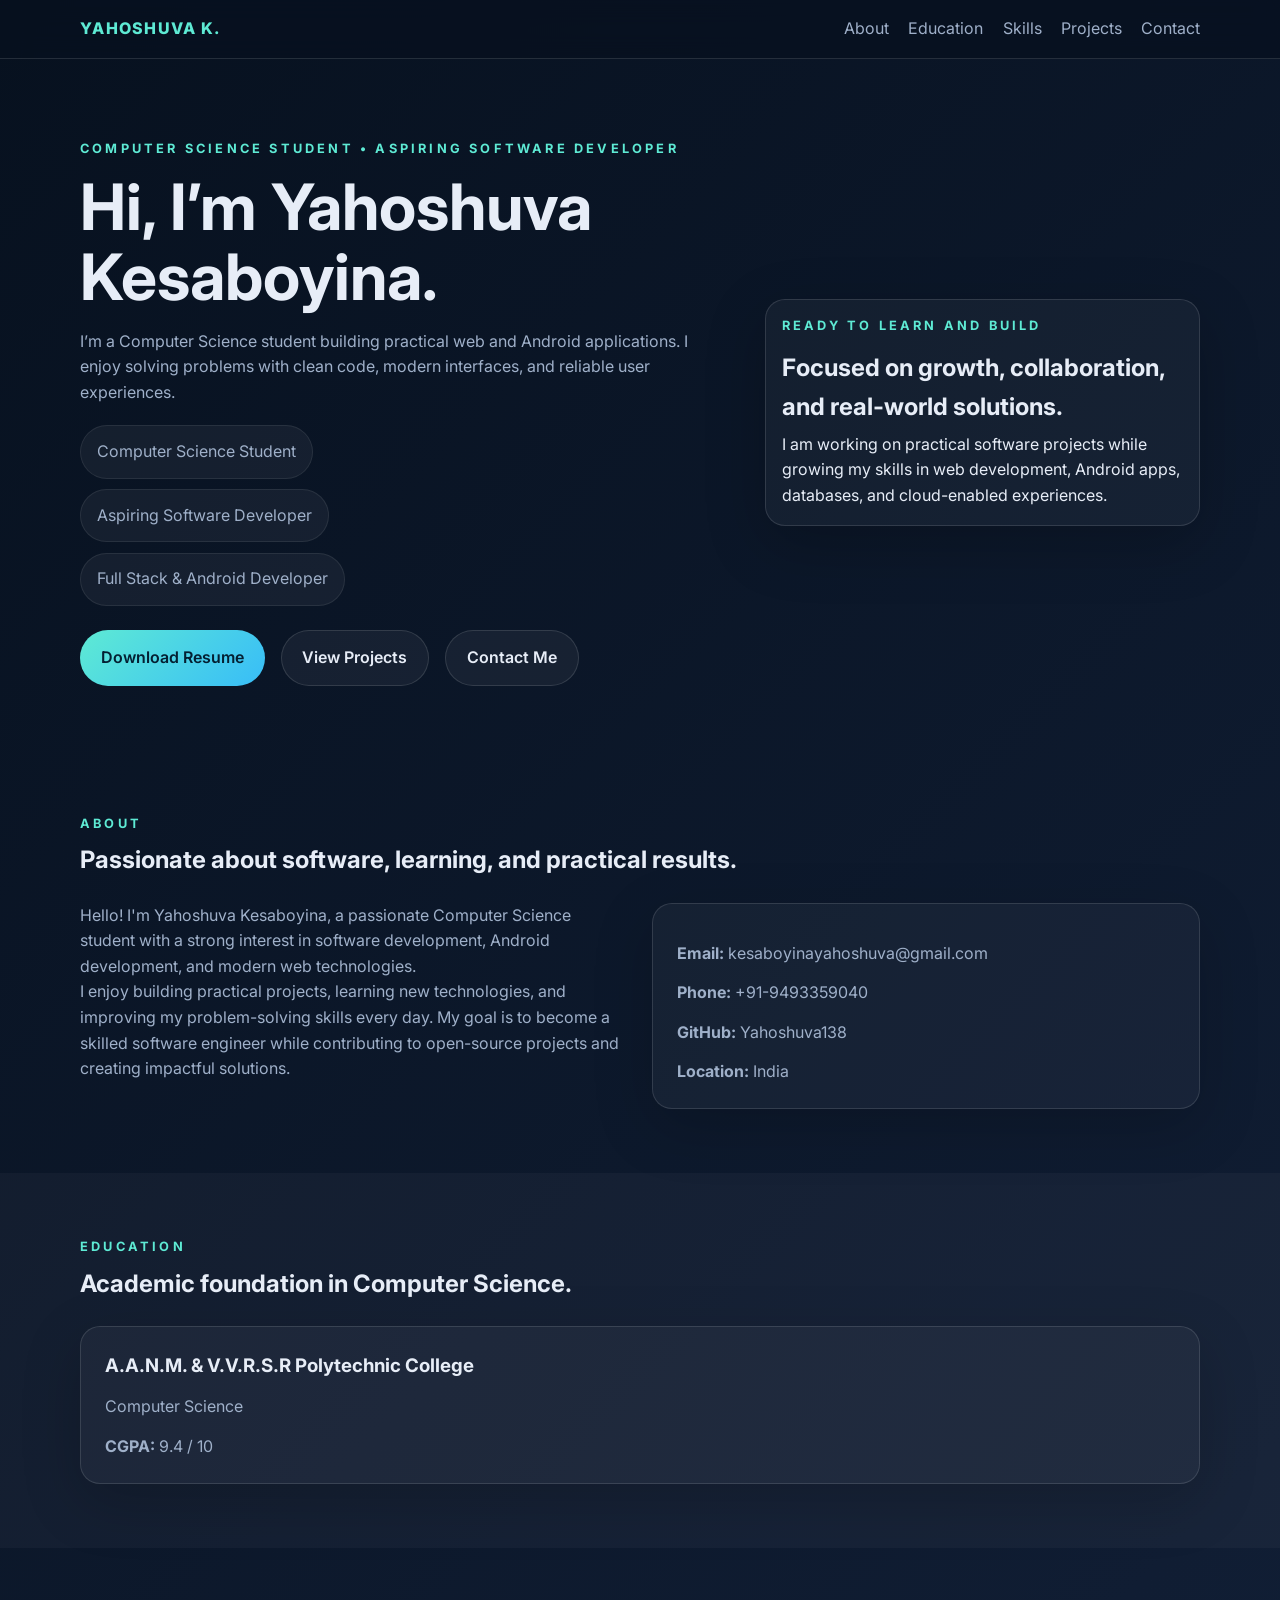
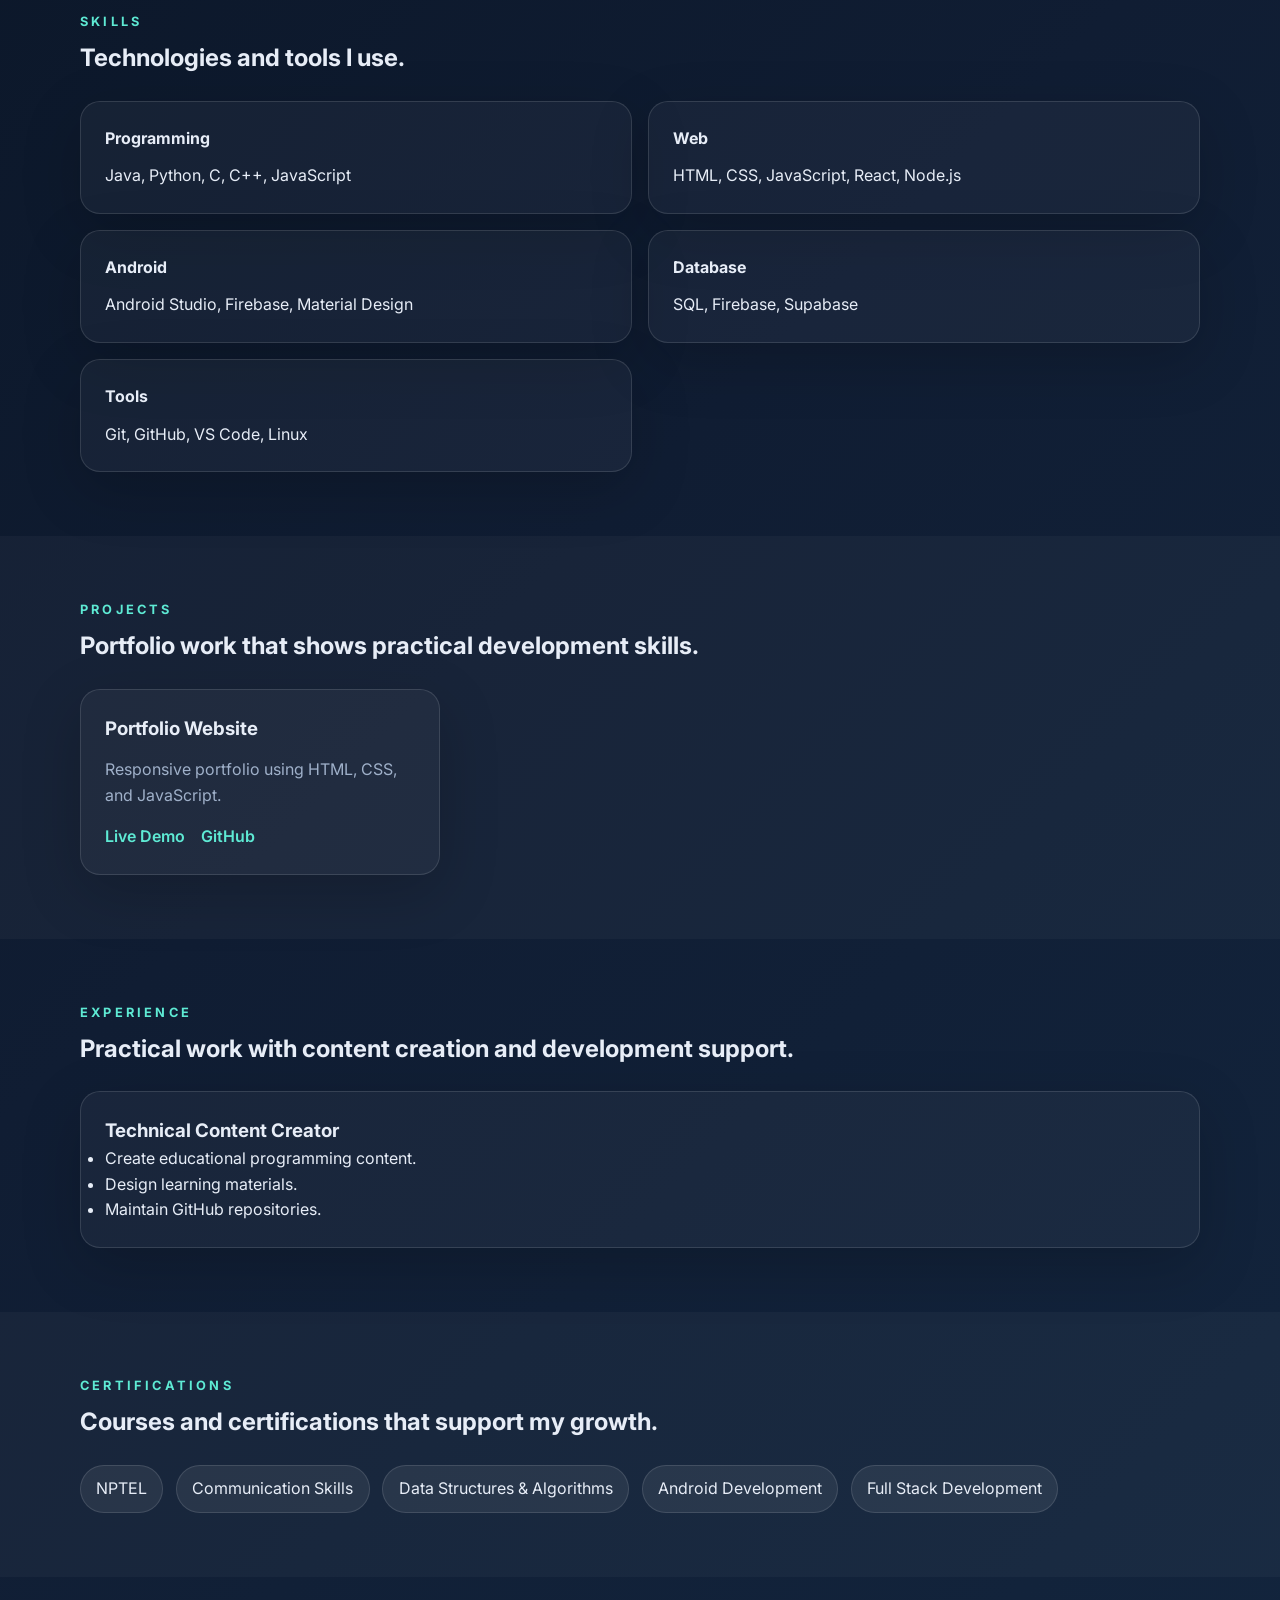
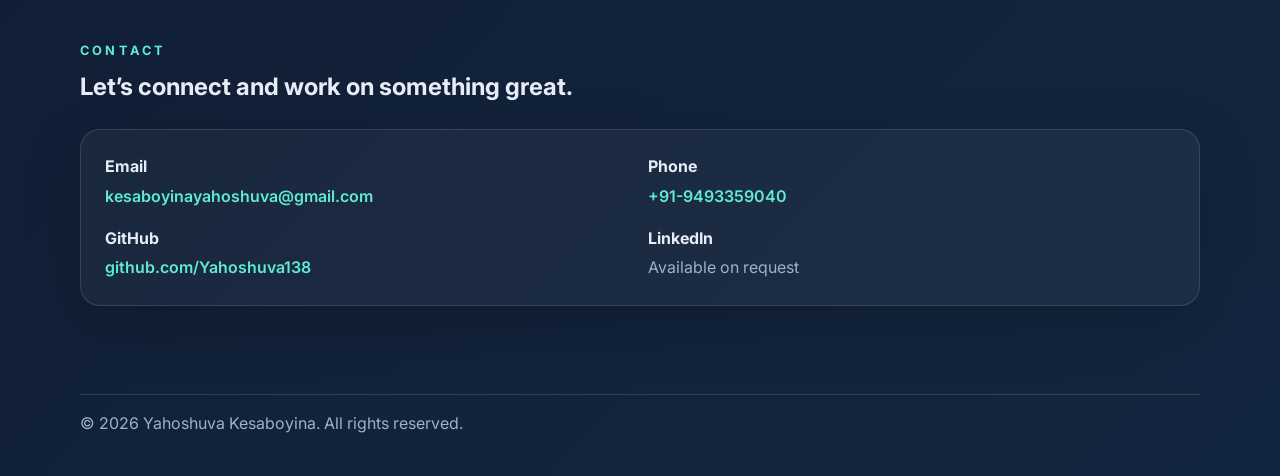
<file: index.html>
<!DOCTYPE html>
<html lang="en">
  <head>
    <meta charset="UTF-8" />
    <meta name="viewport" content="width=device-width, initial-scale=1.0" />
    <title>Yahoshuva Kesaboyina | Portfolio</title>
    <meta name="description" content="Portfolio of Yahoshuva Kesaboyina — Computer Science student and aspiring full stack & Android developer." />
    <link rel="preconnect" href="https://fonts.googleapis.com" />
    <link rel="preconnect" href="https://fonts.gstatic.com" crossorigin />
    <link href="https://fonts.googleapis.com/css2?family=Inter:wght@400;500;600;700;800&display=swap" rel="stylesheet" />
    <link rel="stylesheet" href="style.css" />
  </head>
  <body>
    <header class="site-header">
      <nav class="container nav-bar">
        <a href="#home" class="brand">Yahoshuva K.</a>
        <button class="nav-toggle" aria-label="Toggle navigation" aria-expanded="false">
          <span></span><span></span><span></span>
        </button>
        <div class="nav-links">
          <a href="#about">About</a>
          <a href="#education">Education</a>
          <a href="#skills">Skills</a>
          <a href="#projects">Projects</a>
          <a href="#contact">Contact</a>
        </div>
      </nav>
    </header>

    <main id="home">
      <section class="hero container">
        <div class="hero-copy">
          <p class="eyebrow">Computer Science Student • Aspiring Software Developer</p>
          <h1>Hi, I’m Yahoshuva Kesaboyina.</h1>
          <p class="hero-text">
            I’m a Computer Science student building practical web and Android applications.
            I enjoy solving problems with clean code, modern interfaces, and reliable user experiences.
          </p>
          <ul class="hero-list">
            <li>Computer Science Student</li>
            <li>Aspiring Software Developer</li>
            <li>Full Stack & Android Developer</li>
          </ul>
          <div class="hero-actions">
            <a href="assets/resume.pdf" class="btn btn-primary" target="_blank">Download Resume</a>
            <a href="#projects" class="btn btn-secondary">View Projects</a>
            <a href="#contact" class="btn btn-secondary">Contact Me</a>
          </div>
        </div>
        <div class="hero-card">
          <div class="hero-card-content">
            <p class="eyebrow">Ready to learn and build</p>
            <h2>Focused on growth, collaboration, and real-world solutions.</h2>
            <p>
              I am working on practical software projects while growing my skills in web development,
              Android apps, databases, and cloud-enabled experiences.
            </p>
          </div>
        </div>
      </section>

      <section id="about" class="section container">
        <div class="section-heading">
          <p class="eyebrow">About</p>
          <h2>Passionate about software, learning, and practical results.</h2>
        </div>
        <div class="about-grid">
          <div>
            <p>
              Hello! I'm Yahoshuva Kesaboyina, a passionate Computer Science student with a strong interest in software development,
              Android development, and modern web technologies.
            </p>
            <p>
              I enjoy building practical projects, learning new technologies, and improving my problem-solving skills every day.
              My goal is to become a skilled software engineer while contributing to open-source projects and creating impactful solutions.
            </p>
          </div>
          <div class="info-card">
            <p><strong>Email:</strong> kesaboyinayahoshuva@gmail.com</p>
            <p><strong>Phone:</strong> +91-9493359040</p>
            <p><strong>GitHub:</strong> <a href="https://github.com/Yahoshuva138" target="_blank">Yahoshuva138</a></p>
            <p><strong>Location:</strong> India</p>
          </div>
        </div>
      </section>

      <section id="education" class="section section-alt">
        <div class="container">
          <div class="section-heading">
            <p class="eyebrow">Education</p>
            <h2>Academic foundation in Computer Science.</h2>
          </div>
          <article class="education-card">
            <h3>A.A.N.M. & V.V.R.S.R Polytechnic College</h3>
            <p>Computer Science</p>
            <p><strong>CGPA:</strong> 9.4 / 10</p>
          </article>
        </div>
      </section>

      <section id="skills" class="section container">
        <div class="section-heading">
          <p class="eyebrow">Skills</p>
          <h2>Technologies and tools I use.</h2>
        </div>
        <div class="skill-grid">
          <div class="skill-card">
            <h4>Programming</h4>
            <p>Java, Python, C, C++, JavaScript</p>
          </div>
          <div class="skill-card">
            <h4>Web</h4>
            <p>HTML, CSS, JavaScript, React, Node.js</p>
          </div>
          <div class="skill-card">
            <h4>Android</h4>
            <p>Android Studio, Firebase, Material Design</p>
          </div>
          <div class="skill-card">
            <h4>Database</h4>
            <p>SQL, Firebase, Supabase</p>
          </div>
          <div class="skill-card">
            <h4>Tools</h4>
            <p>Git, GitHub, VS Code, Linux</p>
          </div>
        </div>
      </section>

      <section id="projects" class="section section-alt">
        <div class="container">
          <div class="section-heading">
            <p class="eyebrow">Projects</p>
            <h2>Portfolio work that shows practical development skills.</h2>
          </div>
          <div class="card-grid">
            <article class="project-card">
              <h3>Portfolio Website</h3>
              <p>Responsive portfolio using HTML, CSS, and JavaScript.</p>
              <div class="project-links">
                <a href="https://yahoshuva138.github.io/PORTFOLIO/" target="_blank">Live Demo</a>
                <a href="https://github.com/Yahoshuva138/PORTFOLIO" target="_blank">GitHub</a>
              </div>
            </article>
          </div>
        </div>
      </section>

      <section id="experience" class="section container">
        <div class="section-heading">
          <p class="eyebrow">Experience</p>
          <h2>Practical work with content creation and development support.</h2>
        </div>
        <article class="info-card">
          <h3>Technical Content Creator</h3>
          <ul>
            <li>Create educational programming content.</li>
            <li>Design learning materials.</li>
            <li>Maintain GitHub repositories.</li>
          </ul>
        </article>
      </section>

      <section id="certifications" class="section section-alt">
        <div class="container">
          <div class="section-heading">
            <p class="eyebrow">Certifications</p>
            <h2>Courses and certifications that support my growth.</h2>
          </div>
          <div class="skills-list">
            <span>NPTEL</span>
            <span>Communication Skills</span>
            <span>Data Structures & Algorithms</span>
            <span>Android Development</span>
            <span>Full Stack Development</span>
          </div>
        </div>
      </section>

      <section id="contact" class="section container">
        <div class="section-heading">
          <p class="eyebrow">Contact</p>
          <h2>Let’s connect and work on something great.</h2>
        </div>
        <div class="contact-card">
          <div class="contact-item">
            <strong>Email</strong>
            <a href="mailto:kesaboyinayahoshuva@gmail.com">kesaboyinayahoshuva@gmail.com</a>
          </div>
          <div class="contact-item">
            <strong>Phone</strong>
            <a href="tel:+919493359040">+91-9493359040</a>
          </div>
          <div class="contact-item">
            <strong>GitHub</strong>
            <a href="https://github.com/Yahoshuva138" target="_blank">github.com/Yahoshuva138</a>
          </div>
          <div class="contact-item">
            <strong>LinkedIn</strong>
            <span>Available on request</span>
          </div>
        </div>
      </section>
    </main>

    <footer class="site-footer">
      <div class="container footer-content">
        <p>© <span id="year"></span> Yahoshuva Kesaboyina. All rights reserved.</p>
      </div>
    </footer>

    <script src="script.js"></script>
  </body>
</html>
</file>
<file: style.css>
﻿* {
  box-sizing: border-box;
  margin: 0;
  padding: 0;
}

:root {
  --bg: #07111f;
  --surface: #0f1b2d;
  --surface-2: #15253d;
  --text: #e7edf7;
  --muted: #9fb0c9;
  --accent: #5eead4;
  --accent-strong: #38bdf8;
  --border: rgba(255, 255, 255, 0.12);
}

html {
  scroll-behavior: smooth;
}

body {
  font-family: 'Inter', sans-serif;
  background: linear-gradient(135deg, var(--bg), #101d33 55%, #13263f);
  color: var(--text);
  line-height: 1.6;
}

img {
  max-width: 100%;
  display: block;
}

a {
  color: inherit;
  text-decoration: none;
}

.container {
  width: min(1120px, calc(100% - 2rem));
  margin: 0 auto;
}

.site-header {
  position: sticky;
  top: 0;
  z-index: 100;
  backdrop-filter: blur(12px);
  background: rgba(7, 17, 31, 0.75);
  border-bottom: 1px solid var(--border);
}

.nav-bar {
  display: flex;
  align-items: center;
  justify-content: space-between;
  padding: 1rem 0;
}

.brand {
  font-weight: 800;
  letter-spacing: 0.08em;
  text-transform: uppercase;
  color: var(--accent);
}

.nav-links {
  display: flex;
  gap: 1.2rem;
  color: var(--muted);
}

.nav-links a:hover,
.nav-links a:focus-visible {
  color: var(--text);
}

.nav-toggle {
  display: none;
  flex-direction: column;
  gap: 0.3rem;
  background: transparent;
  border: 0;
  padding: 0.25rem;
  cursor: pointer;
}

.nav-toggle span {
  width: 24px;
  height: 2px;
  background: var(--text);
}

.hero {
  display: grid;
  grid-template-columns: 1.2fr 0.8fr;
  gap: 2rem;
  align-items: center;
  padding: 5rem 0 4rem;
}

.eyebrow {
  color: var(--accent);
  text-transform: uppercase;
  letter-spacing: 0.25em;
  font-size: 0.8rem;
  font-weight: 700;
  margin-bottom: 0.8rem;
}

.hero h1,
.section-heading h2,
.contact-box h2 {
  line-height: 1.1;
  margin-bottom: 1rem;
}

.hero h1 {
  font-size: clamp(2.2rem, 5vw, 4rem);
}

.hero-text,
.hero-list,
.about-grid p,
.card p,
.contact-box p,
.info-card p,
.project-card p,
.education-card p,
.contact-item a,
.contact-item span {
  color: var(--muted);
  font-size: 1rem;
}

.hero-list {
  list-style: none;
  margin: 1.25rem 0 0;
  padding: 0;
  display: grid;
  gap: 0.65rem;
}

.hero-list li {
  padding: 0.8rem 1rem;
  background: rgba(255,255,255,0.05);
  border: 1px solid rgba(255,255,255,0.08);
  border-radius: 999px;
  display: inline-flex;
  width: fit-content;
}

.hero-actions {
  display: flex;
  gap: 1rem;
  margin-top: 1.5rem;
  flex-wrap: wrap;
}

.btn {
  display: inline-flex;
  align-items: center;
  justify-content: center;
  padding: 0.9rem 1.3rem;
  border-radius: 999px;
  font-weight: 600;
  transition: transform 0.2s ease, background 0.2s ease;
}

.btn:hover {
  transform: translateY(-2px);
}

.btn-primary {
  background: linear-gradient(135deg, var(--accent), var(--accent-strong));
  color: #042032;
}

.btn-secondary {
  border: 1px solid var(--border);
  background: rgba(255,255,255,0.05);
}

.hero-card,
.card,
.contact-box {
  background: rgba(255,255,255,0.04);
  border: 1px solid var(--border);
  border-radius: 1.25rem;
  box-shadow: 0 18px 60px rgba(0,0,0,0.22);
}

.hero-card {
  padding: 1rem;
}

.hero-card img {
  border-radius: 1rem;
  margin-bottom: 1rem;
  min-height: 260px;
  object-fit: cover;
  background: linear-gradient(135deg, var(--accent-strong), var(--accent));
}

.hero-card-content h2 {
  margin-bottom: 0.35rem;
}

.section {
  padding: 4rem 0;
}

.section-alt {
  background: rgba(255,255,255,0.03);
}

.section-heading {
  margin-bottom: 1.8rem;
}

.about-grid {
  display: grid;
  grid-template-columns: repeat(2, minmax(0, 1fr));
  gap: 1.5rem;
}

.info-card,
.education-card,
.project-card,
.contact-card,
.skill-card {
  background: rgba(255,255,255,0.04);
  border: 1px solid var(--border);
  border-radius: 1.25rem;
  padding: 1.5rem;
  box-shadow: 0 18px 60px rgba(0,0,0,0.18);
}

.info-card p,
.education-card p,
.project-card p,
.contact-card p {
  margin-top: 0.85rem;
}

.skill-grid {
  display: grid;
  grid-template-columns: repeat(2, minmax(0, 1fr));
  gap: 1rem;
}

.skill-card h4 {
  margin-bottom: 0.75rem;
  color: var(--text);
}

.project-links {
  margin-top: 1rem;
  display: flex;
  gap: 1rem;
  flex-wrap: wrap;
}

.project-links a,
.contact-item a {
  color: var(--accent);
  font-weight: 600;
}

.contact-card {
  display: grid;
  grid-template-columns: repeat(2, minmax(0, 1fr));
  gap: 1rem;
}

.contact-item {
  display: flex;
  flex-direction: column;
  gap: 0.25rem;
}

.contact-item strong {
  color: var(--text);
}

.card-grid {
  display: grid;
  grid-template-columns: repeat(3, minmax(0, 1fr));
  gap: 1.25rem;
}

.card {
  padding: 1.3rem;
}

.card h3 {
  margin-bottom: 0.75rem;
}

.card a {
  display: inline-block;
  margin-top: 1rem;
  color: var(--accent);
  font-weight: 600;
}

.skills-list {
  display: flex;
  flex-wrap: wrap;
  gap: 0.8rem;
}

.skills-list span {
  background: rgba(255,255,255,0.07);
  border: 1px solid var(--border);
  border-radius: 999px;
  padding: 0.65rem 0.95rem;
  color: var(--text);
}

.contact-box {
  display: flex;
  justify-content: space-between;
  align-items: center;
  padding: 2rem;
  gap: 1rem;
}

.site-footer {
  padding: 1.5rem 0 2.5rem;
  color: var(--muted);
}

.footer-content {
  border-top: 1px solid var(--border);
  padding-top: 1rem;
}

@media (max-width: 860px) {
  .hero,
  .about-grid,
  .card-grid {
    grid-template-columns: 1fr;
  }

  .contact-box {
    flex-direction: column;
    align-items: flex-start;
  }
}

@media (max-width: 640px) {
  .nav-toggle {
    display: flex;
  }

  .nav-links {
    position: absolute;
    top: 100%;
    left: 0;
    right: 0;
    flex-direction: column;
    background: rgba(7, 17, 31, 0.95);
    padding: 1rem;
    border-bottom: 1px solid var(--border);
    display: none;
  }

  .nav-links.open {
    display: flex;
  }

  .hero {
    padding-top: 3rem;
  }
}
</file>
